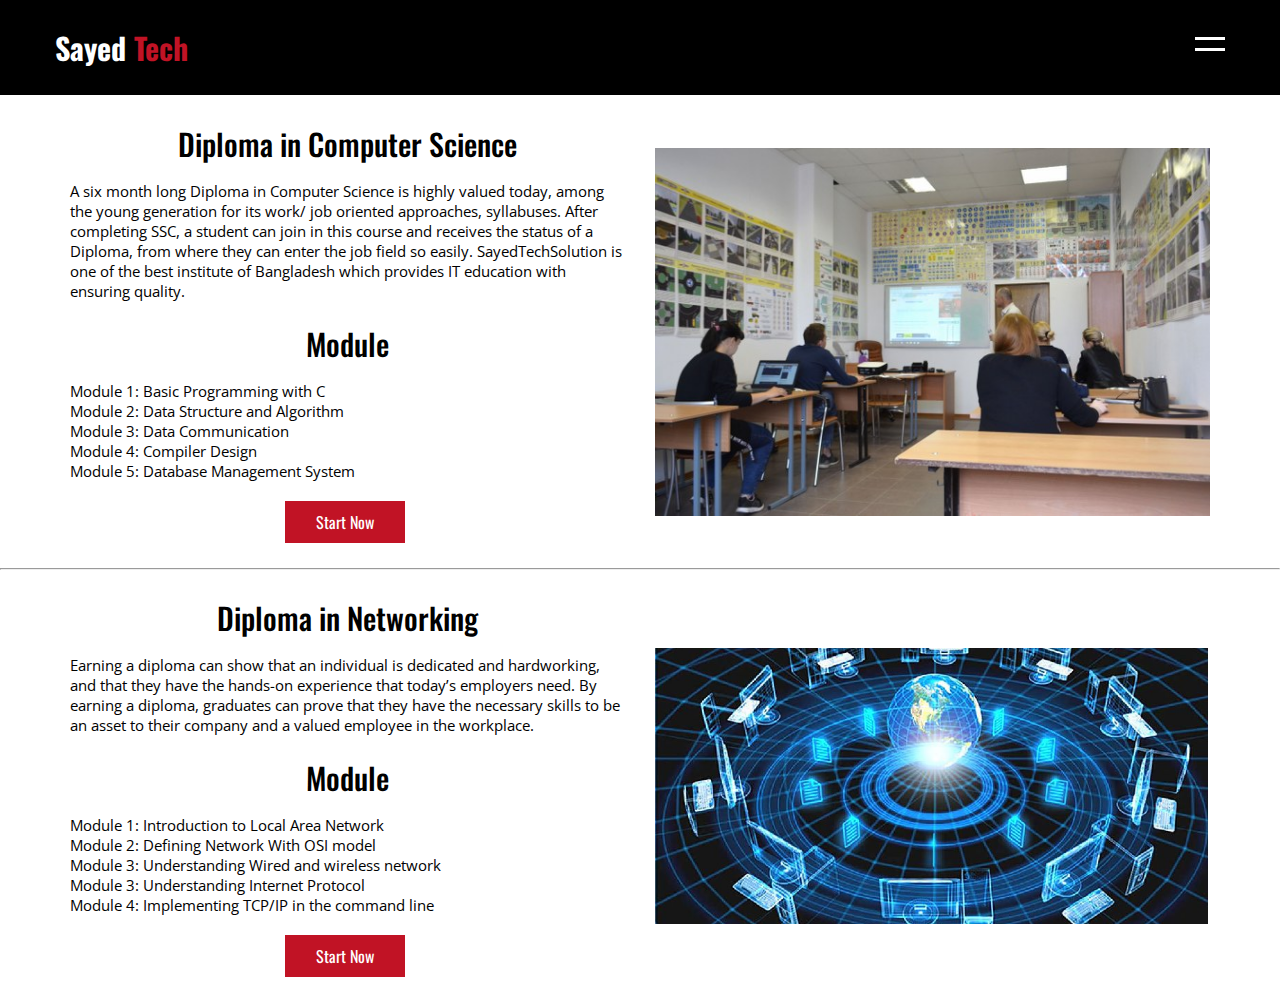
<file: diploma.html>
<!DOCTYPE html>
<html lang="en">
<head>
    <meta charset="UTF-8">
    <meta name="viewport" content="width=device-width, initial-scale=1.0">
    <title>SayedTechSolution</title>
    <link rel="stylesheet" href="diploma.css">
    <link rel="stylesheet" href="css/animate.css">
    <style>
         .wow:first-child{
          visibility: hidden;
        }
      </style>
</head>
<body>
    <header>
        <div class="container">
            <div class="logo">
                <a href="">Sayed <span>Tech</span></a>
            </div>
            <a href="javascript:void(0)" class="ham-burger">
                <span></span>
                <span></span>
                <div class="nav">
                    <ul>
                        <li><a href="index.html">Home</a></li>
                        <li><a href="index.html">About</a></li>
                        <li><a href="index.html">Services</a></li>
                        <li><a href="index.html">Classes</a></li>
                        <li><a href="index.html">Schedule</a></li>
                        <li><a href="index.html">Pricing</a></li>
                        <li><a href="index.html">Contact</a></li>
                    </ul>

                </div>
            </a>
        </div>
    </header><br><br><br><br>
    <section class="start-today">
        <div class="container">
            <div class="content">
                <div class="box text wow slideInLeft">
                    <h2>Diploma in Computer Science</h2>
                    <p>A six month long Diploma in Computer Science is highly valued today, among the young generation for its work/ job oriented approaches, syllabuses. After completing SSC, a student can join in this course and receives the status of a Diploma, from where they can enter the job field so easily. SayedTechSolution is one of the best institute of Bangladesh which provides IT education with ensuring quality.</p>
                    <h2>Module</h2>
                    <p>
                        <span>Module 1: Basic Programming with C</span><br>
                        <span>Module 2: Data Structure and Algorithm</span><br>
                        <span>Module 3: Data Communication</span><br>
                        <span>Module 4: Compiler Design</span><br>
                        <span>Module 5: Database Management System</span>
                    </p>
                    <a href="register.html" class="btn">Start Now</a>
                </div>
                <div class="box img wow slideInRight">
                    <img src="images/24.jpg" alt="start today">
                </div>

            </div>
        </div>
    </section>
    <hr>
    <section class="start-today">
        <div class="container">
            <div class="content">
                <div class="box text wow slideInLeft" data-wow-delay="0.2s">
                    <h2>Diploma in Networking</h2>
                    <p>Earning a diploma can show that an individual is dedicated and hardworking, and that they have the hands-on experience that today’s employers need. By earning a diploma, graduates can prove that they have the necessary skills to be an asset to their company and a valued employee in the workplace.</p>
                    <h2>Module</h2>
                    <p>
                        <span>Module 1: Introduction to Local Area Network</span><br>
                        <span>Module 2: Defining Network With OSI model</span><br>
                        <span>Module 3: Understanding Wired and wireless network</span><br>
                        <span>Module 3: Understanding Internet Protocol</span><br>
                        <span>Module 4: Implementing TCP/IP in the command line</span>
                    </p>
                    <a href="register.html" class="btn">Start Now</a>
                </div>
                <div class="box img wow slideInRight" data-wow-delay="0.2s">
                    <img src="images/42.jpg" alt="start today">
                </div>

            </div>
        </div>
    </section>
    
    <script src="https://ajax.googleapis.com/ajax/libs/jquery/3.5.1/jquery.min.js"></script>
    <script>
        $(document).ready(function(){
            $(".ham-burger").click(function(){
                $(".nav").toggleClass("open")
                $(this).toggleClass("active");
            })
            $(".accordian-container").click(function(){
                $(".accordian-container").children(".body").slideUp();
                $(".accordian-container").removeClass("active")
                $(".accordian-container").children(".head").children("span").removeClass("fa-angle-down").addClass("fa-angle-up")
                $(this).children(".body").slideDown();
                $(this).addClass("active")
                $(this).children(".head").children("span").removeClass("fa-angle-up").addClass("fa-angle-down")
            })
  })
    </script>

    <script src="js/wow.min.js"></script>
    <script>
        wow = new WOW(
          {
            animateClass: 'animated',
            offset: 0,
          }
        );
        wow.init();
      </script>

</body>
</html>
</file>
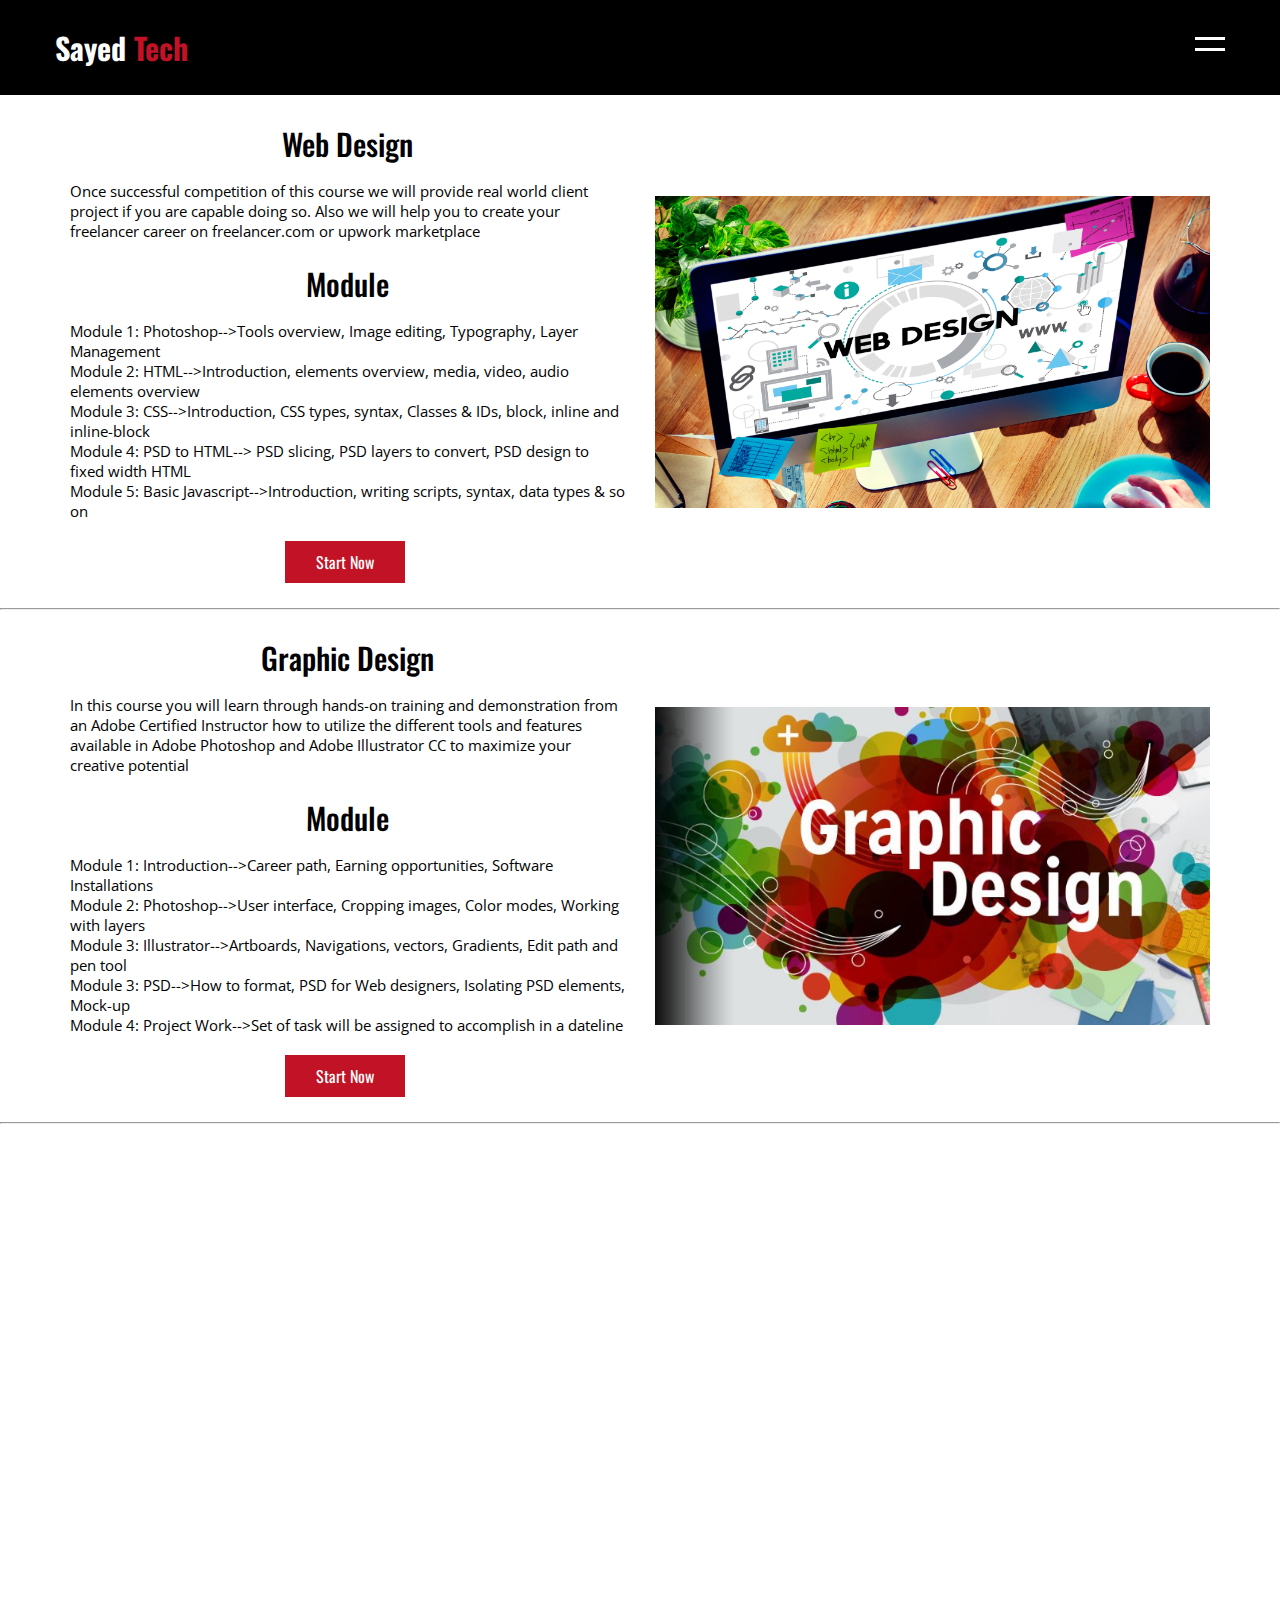
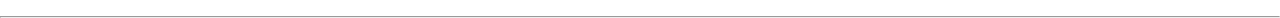
<file: join.html>
<!DOCTYPE html>
<html lang="en">
<head>
    <meta charset="UTF-8">
    <meta name="viewport" content="width=device-width, initial-scale=1.0">
    <title>Registration</title>
    <link rel="stylesheet" href="join.css">
    <link rel="stylesheet" href="css/animate.css">
    <style>
         .wow:first-child{
          visibility: hidden;
        }
      </style>
</head>
<body>
    <header>
        <div class="container">
            <div class="logo">
                <a href="">Sayed <span>Tech</span></a>
            </div>
            <a href="javascript:void(0)" class="ham-burger">
                <span></span>
                <span></span>
                <div class="nav">
                    <ul>
                        <li><a href="index.html">Home</a></li>
                        <li><a href="index.html">About</a></li>
                        <li><a href="index.html">Services</a></li>
                        <li><a href="index.html">Classes</a></li>
                        <li><a href="index.html">Schedule</a></li>
                        <li><a href="index.html">Pricing</a></li>
                        <li><a href="index.html">Contact</a></li>
                    </ul>

                </div>
            </a>
        </div>
    </header><br><br><br><br>
    <section class="start-today">
        <div class="container">
            <div class="content">
                <div class="box text wow slideInLeft">
                    <h2>Web Design</h2>
                    <p>Once successful competition of this course we will provide real world client project if you are capable doing so. Also we will help you to create your freelancer career on freelancer.com or upwork marketplace</p>
                    <h2>Module</h2>
                    <p>
                        <span>Module 1: Photoshop-->Tools overview, Image editing, Typography, Layer Management</span><br>
                        <span>Module 2: HTML-->Introduction, elements overview, media, video, audio elements overview</span><br>
                        <span>Module 3: CSS-->Introduction, CSS types, syntax, Classes & IDs, block, inline and inline-block</span><br>
                        <span>Module 4: PSD to HTML--> PSD slicing, PSD layers to convert, PSD design to fixed width HTML</span><br>
                        <span>Module 5: Basic Javascript-->Introduction, writing scripts, syntax, data types & so on</span>
                    </p>
                    <a href="register.html" class="btn">Start Now</a>
                </div>
                <div class="box img wow slideInRight">
                    <img src="images/30.jpg" alt="start today">
                </div>

            </div>
        </div>
    </section>
    <hr>
    <section class="start-today">
        <div class="container">
            <div class="content">
                <div class="box text wow slideInLeft" data-wow-delay="0.2s">
                    <h2>Graphic Design</h2>
                    <p>In this course you will learn through hands-on training and demonstration from an Adobe Certified Instructor how to utilize the different tools and features available in Adobe Photoshop and Adobe Illustrator CC to maximize your creative potential</p>
                    <h2>Module</h2>
                    <p>
                        <span>Module 1: Introduction-->Career path, Earning opportunities, Software Installations</span><br>
                        <span>Module 2: Photoshop-->User interface, Cropping images, Color modes, Working with layers</span><br>
                        <span>Module 3: Illustrator-->Artboards, Navigations, vectors, Gradients, Edit path and pen tool</span><br>
                        <span>Module 3: PSD-->How to format, PSD for Web designers, Isolating PSD elements, Mock-up</span><br>
                        <span>Module 4: Project Work-->Set of task will be assigned to accomplish in a dateline</span>
                    </p>
                    <a href="register.html" class="btn">Start Now</a>
                </div>
                <div class="box img wow slideInRight" data-wow-delay="0.2s">
                    <img src="images/28.jpg" alt="start today">
                </div>

            </div>
        </div>
    </section>
    <hr>
    <section class="start-today">
        <div class="container">
            <div class="content">
                <div class="box text wow slideInLeft" data-wow-delay="0.2s">
                    <h2>Web Development</h2>
                    <p>This Web Development Specialist course is an intensive hands-on course is designed to provide web developers with an in-depth understanding of the web development process and life cycle.</p>
                    <h2>Module</h2>
                    <p>
                        <span>Module 1: Web Technology-->Idea on Web Designing/Development, Domain, Hosting, IP</span><br>
                        <span>Module 2: HTML and CSS-->An assessment on your knowledge in HTML/CSS, A prerequisite</span><br>
                        <span>Module 3: Javascript-->Fundamentals, All syntax, Data types, Arrays & so on</span><br>
                        <span>Module 4: PHP--? PHP fundamentals to advanced, All syntax, elements & so on</span><br>
                        <span>Module 5: SQL/MySQL-->MySQL database, DDL & DML, creating database and queries</span><br>
                        <span>Module 6: Project -->Set of task will be assigned to accomplish in a dateline</span>
                    </p>
                    <a href="register.html" class="btn">Start Now</a>
                </div>
                <div class="box img wow slideInRight" data-wow-delay="0.2s">
                    <img src="images/29.jpg" alt="start today">
                </div>

            </div>
        </div>
    </section>
    <hr>
    
    <script src="https://ajax.googleapis.com/ajax/libs/jquery/3.5.1/jquery.min.js"></script>
    <script>
        $(document).ready(function(){
            $(".ham-burger").click(function(){
                $(".nav").toggleClass("open")
                $(this).toggleClass("active");
            })
            $(".accordian-container").click(function(){
                $(".accordian-container").children(".body").slideUp();
                $(".accordian-container").removeClass("active")
                $(".accordian-container").children(".head").children("span").removeClass("fa-angle-down").addClass("fa-angle-up")
                $(this).children(".body").slideDown();
                $(this).addClass("active")
                $(this).children(".head").children("span").removeClass("fa-angle-up").addClass("fa-angle-down")
            })
  })
    </script>

    <script src="js/wow.min.js"></script>
    <script>
        wow = new WOW(
          {
            animateClass: 'animated',
            offset: 0,
          }
        );
        wow.init();
      </script>

</body>
</html>
</file>
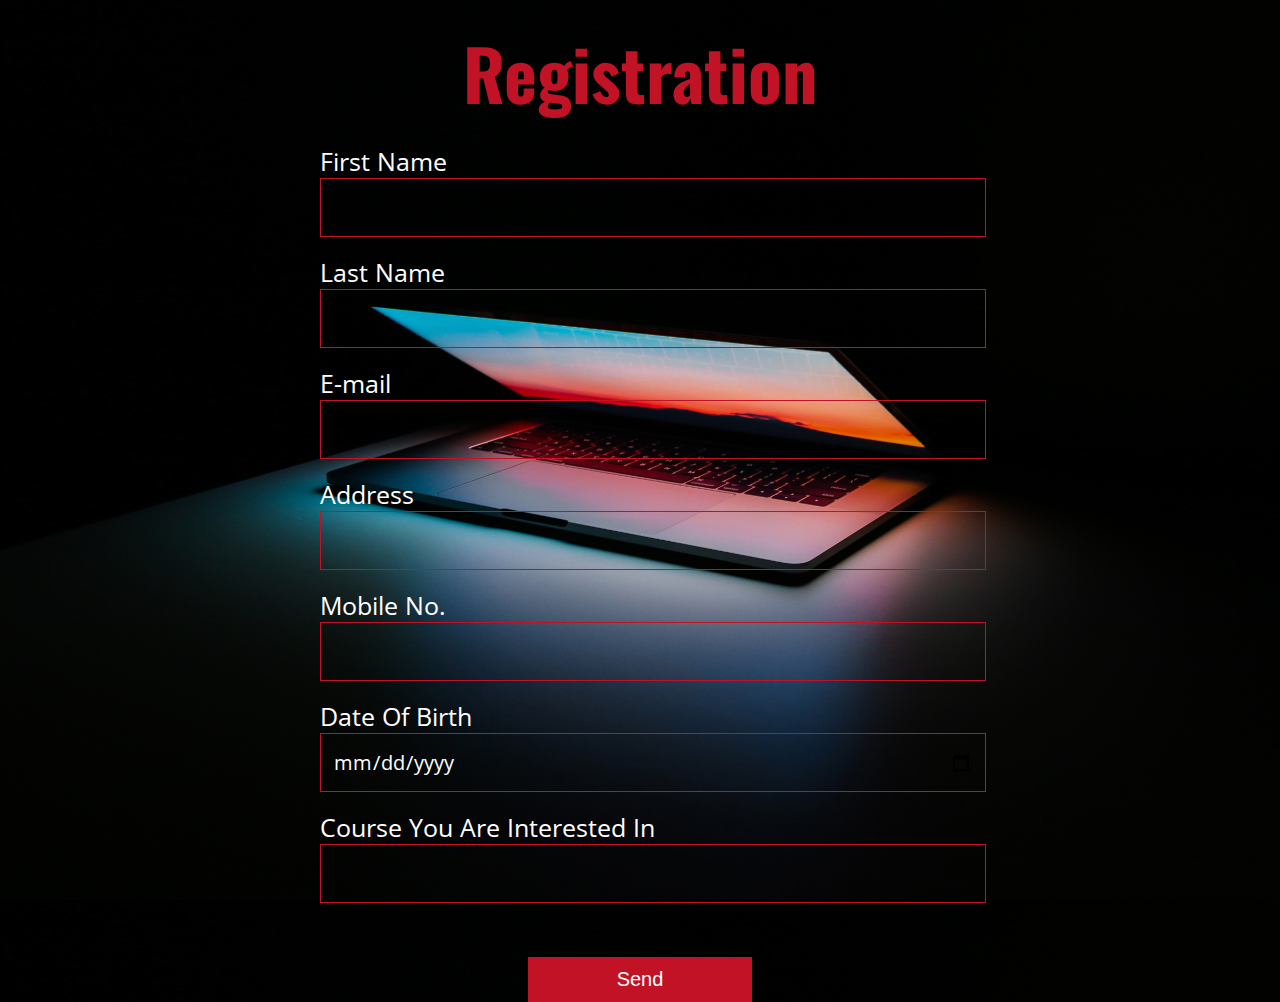
<file: register.html>
<!DOCTYPE html>
<html lang="en">
<head>
    <meta charset="UTF-8">
    <meta name="viewport" content="width=device-width, initial-scale=1.0">
    <title>Registration</title>
    <link rel="stylesheet" href="form.css">
</head>
<body>
    <h1>Registration</h1>
    <div class="reg">
        <form id="reg" method="POST" action="formtodatabase.php">
            <label for="">First Name</label><br>
            <input type="text" name="fname"><br><br>
            <label for="">Last Name</label><br>
            <input type="text" name="lname"><br><br>
            <label for="">E-mail</label><br>
            <input type="email" name="email"><br><br>
            <label for="">Address</label><br>
            <input type="text" name="add"><br><br>
            <label for="">Mobile No.</label><br>
            <input type="text" name="mymobile"><br><br>
            <label for="">Date Of Birth</label><br>
            <input type="date" name="dob"><br><br>
            <label for="">Course You Are Interested In</label><br>
            <input type="text" name="mycourse"><br><br><br><br>
            <div class="center">
            <button type="submit" name="submit">Send</button>
            </div>
        </form>
    </div>
</body>
</html>
</file>
<file: form.css>
@import url('https://fonts.googleapis.com/css2?family=Open+Sans&display=swap');
@import url('https://fonts.googleapis.com/css2?family=Oswald:wght@200;300;400;500;600;700&display=swap');


*{
    margin: 0;
    padding: 0;
}
body{
    background-color: #222222;
    background-size: 100% 900px;
    background-image: url(images/2.jpg);
}
h1{
    color: #c11325;
    text-align: center;
    padding: 20px;
    font-family: 'Oswald', sans-serif;
    font-size: 70px;
}
.reg{
    width: 50%;
    margin: auto;
}
label{
    color: #ffffff;
    font-size: 25px;
    font-family: 'Open Sans', sans-serif;
}
.reg input{
    height: 45px;
    width: 100%;
    padding: 6px 12px;
    background-color: transparent;
    border: 1px solid #c11325;
    font-family: 'Open Sans', sans-serif;
    color: #ffffff;
    font-size: 20px;
}
.center button{
    outline: none;
    box-shadow: none;
    height: 45px;
    padding: 0px 50px;
    border: 1px solid transparent;
    background-color: #c11325;
    color: #ffffff;
    font-size: 20px;
    transition: all .5s ease;
    cursor: pointer;
    width: 35%;
}
.center button:hover{
    background-color: transparent;
    color: #ffffff;
    border-color: #ffffff;
}
.center{
    display: flex;
    justify-content: center;
    align-items: center;
}
</file>
<file: diploma.css>
@import url('https://fonts.googleapis.com/css2?family=Oswald:wght@200;300;400;500;600;700&display=swap');
@import url('https://stackpath.bootstrapcdn.com/font-awesome/4.7.0/css/font-awesome.min.css');
@import url('https://fonts.googleapis.com/css2?family=Open+Sans&display=swap');

html{
    scroll-behavior: smooth;
}
body{
    margin: 0;
    padding: 0;
    overflow-x: hidden;
}
*{
    box-sizing: border-box;
    margin: 0;
    padding: 0;
    font-family: 'Oswald', sans-serif;
}
header{
    position: fixed;
    left: 0px;
    top: 0px;
    width: 100%;
    z-index: 10;
    background-color: #000000;
    padding: 25px 25px;
}
header .container{
    -webkit-display: flex;
    display: flex;
    justify-content: space-between;
    align-items: center;
}
header .logo a{
    font-size: 30px;
    text-decoration: none;
    color: #ffffff;
    font-weight: 700;
}
header .logo a span{
    color: #c11325;
}
header .nav{
    position: fixed;
    background-color: #c11325;
    width: 280px;
    top: 0;
    right: 0;
    height: 100%;
    z-index: 99;
    padding: 100px 0px 15px;
    -webkit-transform: translateX(100%);
    transform: translateX(100%);
    -webkit-transition: transform .5s ease;
    transition: transform .5s ease;
}
header .nav.open{
    -webkit-transform: translateX(0);
    transform: translateX(0);
}
header .nav ul{
    list-style: none;
    margin: 0;
    padding: 0px;
}
header .nav ul li{
    display: block;
}
header .nav ul li a{
    text-decoration: none;
    font-size: 30px;
    font-weight: 400;
    color: #ffffff;
    display: block;
    position: relative;
    padding: 10px 30px;
}
header .nav ul li a::before{
    content: '';
    position: absolute;
    left: 0px;
    top: 0px;
    height: 100%;
    width: 0px;
    background-color: #000000;
    opacity: .3;
    -webkit-transition: width .5s ease;
    transition: width .5s ease;
    z-index: -1;
}
header .nav ul li a:hover::before{
    width: 100%;
}
header .ham-burger{
    display: inline-block;
    position: relative;
    z-index: 100;
}
header .ham-burger span{
    height: 3px;
    margin-bottom: 8px;
    display: block;
    background-color: #ffffff;
    width: 30px;
    -webkit-transition: transform .5s ease;
    transition: transform .5s ease;
}
header .ham-burger span:nth-child(1){
    transform-origin: left top;
}
header .ham-burger span:nth-child(2){
    transform-origin: left bottom;
}
header .ham-burger.active span:nth-child(1){
    -webkit-transform: rotate(45deg) translateY(-6px);
    transform: rotate(45deg) translateY(-6px);
}
header .ham-burger.active span:nth-child(2){
    -webkit-transform: rotate(-45deg) translateY(6px);
    transform: rotate(-45deg) translateY(6px);
}
.container{
    max-width: 1170px;
    margin: auto;
}
.start-today{
    background-color: #ffffff;
    padding: 25px 25px;
}
.start-today .content{
    -webkit-display: flex;
    display: flex;
    align-items: center;
}
.start-today .content .box{
    flex: 0 0 50%;
    max-width: 50%;
    padding: 0px 15px;
}
.start-today .content .img img{
    width: 100%;
    display: block;
}
.start-today .content .text h2{
    font-size: 30px;
    font-weight: 500;
    color: #000000;
    padding: 0 0 15px;
    display: flex;
    align-items: center;
    justify-content: center;
}
.start-today .content .text .center{
    display: flex;
    justify-content: center;
    align-items: center;
}
.start-today .content .text p{
    font-size: 15px;
    line-height: 20px;
    color: #000000;
    margin: 0;
    padding: 0 0 20px;
    font-family: 'Open Sans', sans-serif;
}
.start-today .content .text p span{
    font-family: 'Open Sans', sans-serif;
    padding: 8px 0px;

}
.start-today .content .text .btn{
    padding: 8px 30px;
    background-color: #c11325;
    color: #ffffff;
    text-decoration: none;
    display: inline-block;
    margin-left: 215px;
    border: 1px solid transparent;
    cursor: pointer;
    -webkit-transition: all .5s ease;
    transition: all .5s ease;
}
.start-today .content .text .btn:hover{
    color: #000000;
    border-color: #000000;
    background: transparent;
}
hr{
    color: #c11325;
}
</file>
<file: join.css>
@import url('https://fonts.googleapis.com/css2?family=Oswald:wght@200;300;400;500;600;700&display=swap');
@import url('https://stackpath.bootstrapcdn.com/font-awesome/4.7.0/css/font-awesome.min.css');
@import url('https://fonts.googleapis.com/css2?family=Open+Sans&display=swap');

html{
    scroll-behavior: smooth;
}
body{
    margin: 0;
    padding: 0;
    overflow-x: hidden;
}
*{
    box-sizing: border-box;
    margin: 0;
    padding: 0;
    font-family: 'Oswald', sans-serif;
}
header{
    position: fixed;
    left: 0px;
    top: 0px;
    width: 100%;
    z-index: 10;
    background-color: #000000;
    padding: 25px 25px;
}
header .container{
    -webkit-display: flex;
    display: flex;
    justify-content: space-between;
    align-items: center;
}
header .logo a{
    font-size: 30px;
    text-decoration: none;
    color: #ffffff;
    font-weight: 700;
}
header .logo a span{
    color: #c11325;
}
header .nav{
    position: fixed;
    background-color: #c11325;
    width: 280px;
    top: 0;
    right: 0;
    height: 100%;
    z-index: 99;
    padding: 100px 0px 15px;
    -webkit-transform: translateX(100%);
    transform: translateX(100%);
    -webkit-transition: transform .5s ease;
    transition: transform .5s ease;
}
header .nav.open{
    -webkit-transform: translateX(0);
    transform: translateX(0);
}
header .nav ul{
    list-style: none;
    margin: 0;
    padding: 0px;
}
header .nav ul li{
    display: block;
}
header .nav ul li a{
    text-decoration: none;
    font-size: 30px;
    font-weight: 400;
    color: #ffffff;
    display: block;
    position: relative;
    padding: 10px 30px;
}
header .nav ul li a::before{
    content: '';
    position: absolute;
    left: 0px;
    top: 0px;
    height: 100%;
    width: 0px;
    background-color: #000000;
    opacity: .3;
    -webkit-transition: width .5s ease;
    transition: width .5s ease;
    z-index: -1;
}
header .nav ul li a:hover::before{
    width: 100%;
}
header .ham-burger{
    display: inline-block;
    position: relative;
    z-index: 100;
}
header .ham-burger span{
    height: 3px;
    margin-bottom: 8px;
    display: block;
    background-color: #ffffff;
    width: 30px;
    -webkit-transition: transform .5s ease;
    transition: transform .5s ease;
}
header .ham-burger span:nth-child(1){
    transform-origin: left top;
}
header .ham-burger span:nth-child(2){
    transform-origin: left bottom;
}
header .ham-burger.active span:nth-child(1){
    -webkit-transform: rotate(45deg) translateY(-6px);
    transform: rotate(45deg) translateY(-6px);
}
header .ham-burger.active span:nth-child(2){
    -webkit-transform: rotate(-45deg) translateY(6px);
    transform: rotate(-45deg) translateY(6px);
}
.container{
    max-width: 1170px;
    margin: auto;
}
.start-today{
    background-color: #ffffff;
    padding: 25px 25px;
}
.start-today .content{
    -webkit-display: flex;
    display: flex;
    align-items: center;
}
.start-today .content .box{
    flex: 0 0 50%;
    max-width: 50%;
    padding: 0px 15px;
}
.start-today .content .img img{
    width: 100%;
    display: block;
}
.start-today .content .text h2{
    font-size: 30px;
    font-weight: 500;
    color: #000000;
    padding: 0 0 15px;
    display: flex;
    align-items: center;
    justify-content: center;
}
.start-today .content .text .center{
    display: flex;
    justify-content: center;
    align-items: center;
}
.start-today .content .text p{
    font-size: 15px;
    line-height: 20px;
    color: #000000;
    margin: 0;
    padding: 0 0 20px;
    font-family: 'Open Sans', sans-serif;
}
.start-today .content .text p span{
    font-family: 'Open Sans', sans-serif;
    padding: 8px 0px;

}
.start-today .content .text .btn{
    padding: 8px 30px;
    background-color: #c11325;
    color: #ffffff;
    text-decoration: none;
    display: inline-block;
    margin-left: 215px;
    border: 1px solid transparent;
    cursor: pointer;
    -webkit-transition: all .5s ease;
    transition: all .5s ease;
}
.start-today .content .text .btn:hover{
    color: #000000;
    border-color: #000000;
    background: transparent;
}
hr{
    color: #c11325;
}
</file>
